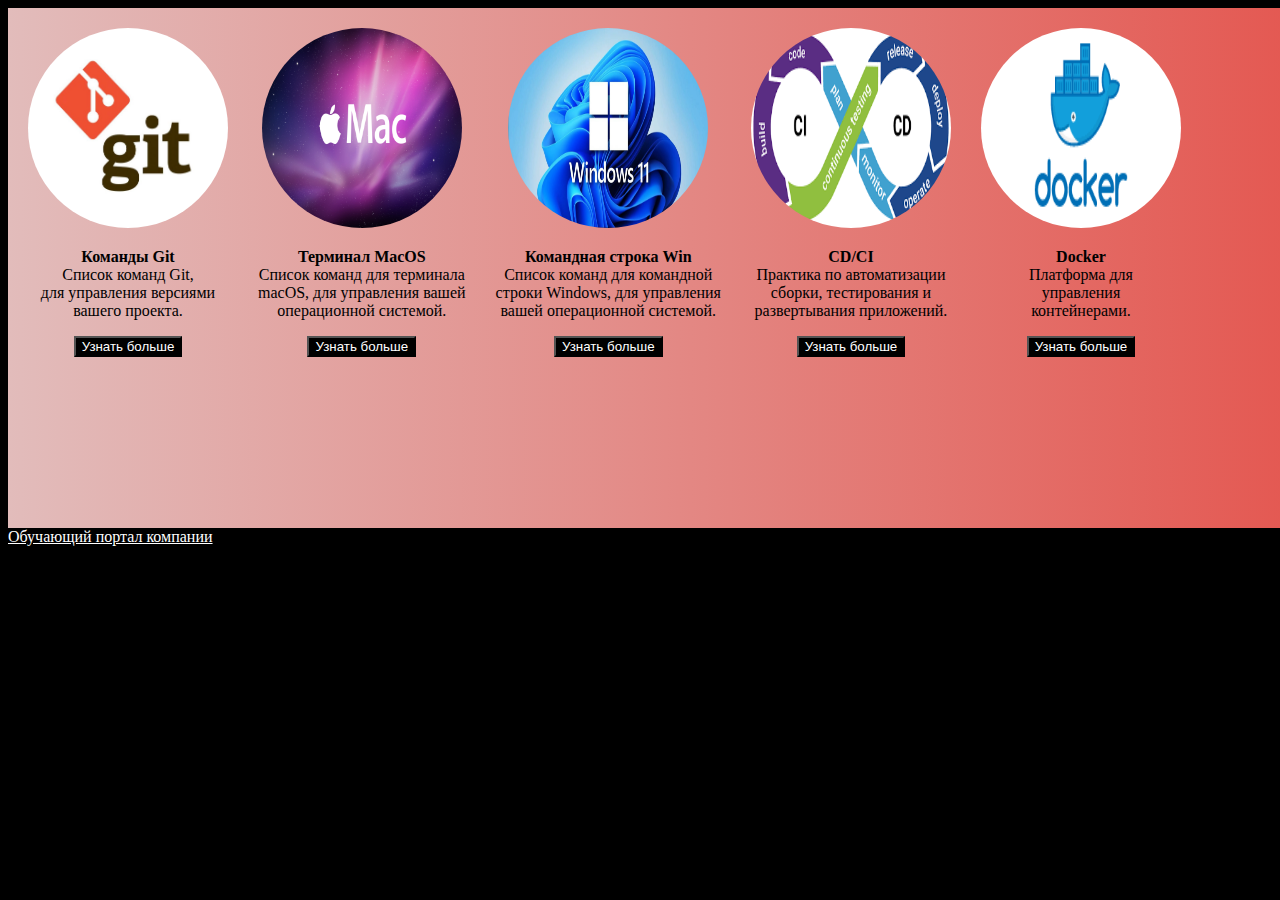
<file: index.html>
<!DOCTYPE html>
<html lang="ru">
<head>
    <meta charset="UTF-8">
    <title>Обучающий портал компании</title>
    <link rel="stylesheet" href="css/index.css">
</head>
<body>
<!--<div class="main">-->
<div class="container">
       
       <div>
              <img src="jpg/git.jpg" class="col-1-2">
              <p><b>Команды Git</b> </br>Список команд Git, </br>для управления версиями </br>вашего проекта.</p>
              <a href="git.html"><button>Узнать больше</button></a>
       </div>

       <div>
              <img src="jpg/mac.jpg" class="col-1-2">
              <p><b>Терминал MacOS</b></br>Список команд для терминала </br>macOS, для управления вашей </br>операционной системой.</p>
              <a href="macOS.html"><button>Узнать больше</button></a>
       </div>

       <div>
              <img src="jpg/win.jpg" class="col-1-2">
              <p><b>Командная строка Win</b></br>Список команд для командной </br>строки Windows, для управления </br>вашей операционной системой.</p>
              <a href="cmd.html"><button>Узнать больше</button></a>
       </div>
       <div>
              <img src="jpg/CI_CD.jpg" class="col-1-2">
              <p><b>CD/CI</b></br>Практика по автоматизации </br> сборки, тестирования и </br> развертывания приложений.</p>
              <a href="ci_cd.html"><button>Узнать больше</button></a>
       </div>   
       <div>
              <img src="jpg/docker.jpg" class="col-1-2">
              <p><b>Docker</b></br>Платформа для </br> управления </br>контейнерами.</p>
              <a href="docker.html"><button>Узнать больше</button></a>
       </div> 
</div>
<footer>
       <a href="jpg/logo.jpg">Обучающий портал компании</a>      
</footer>
</body>
</html>
</file>
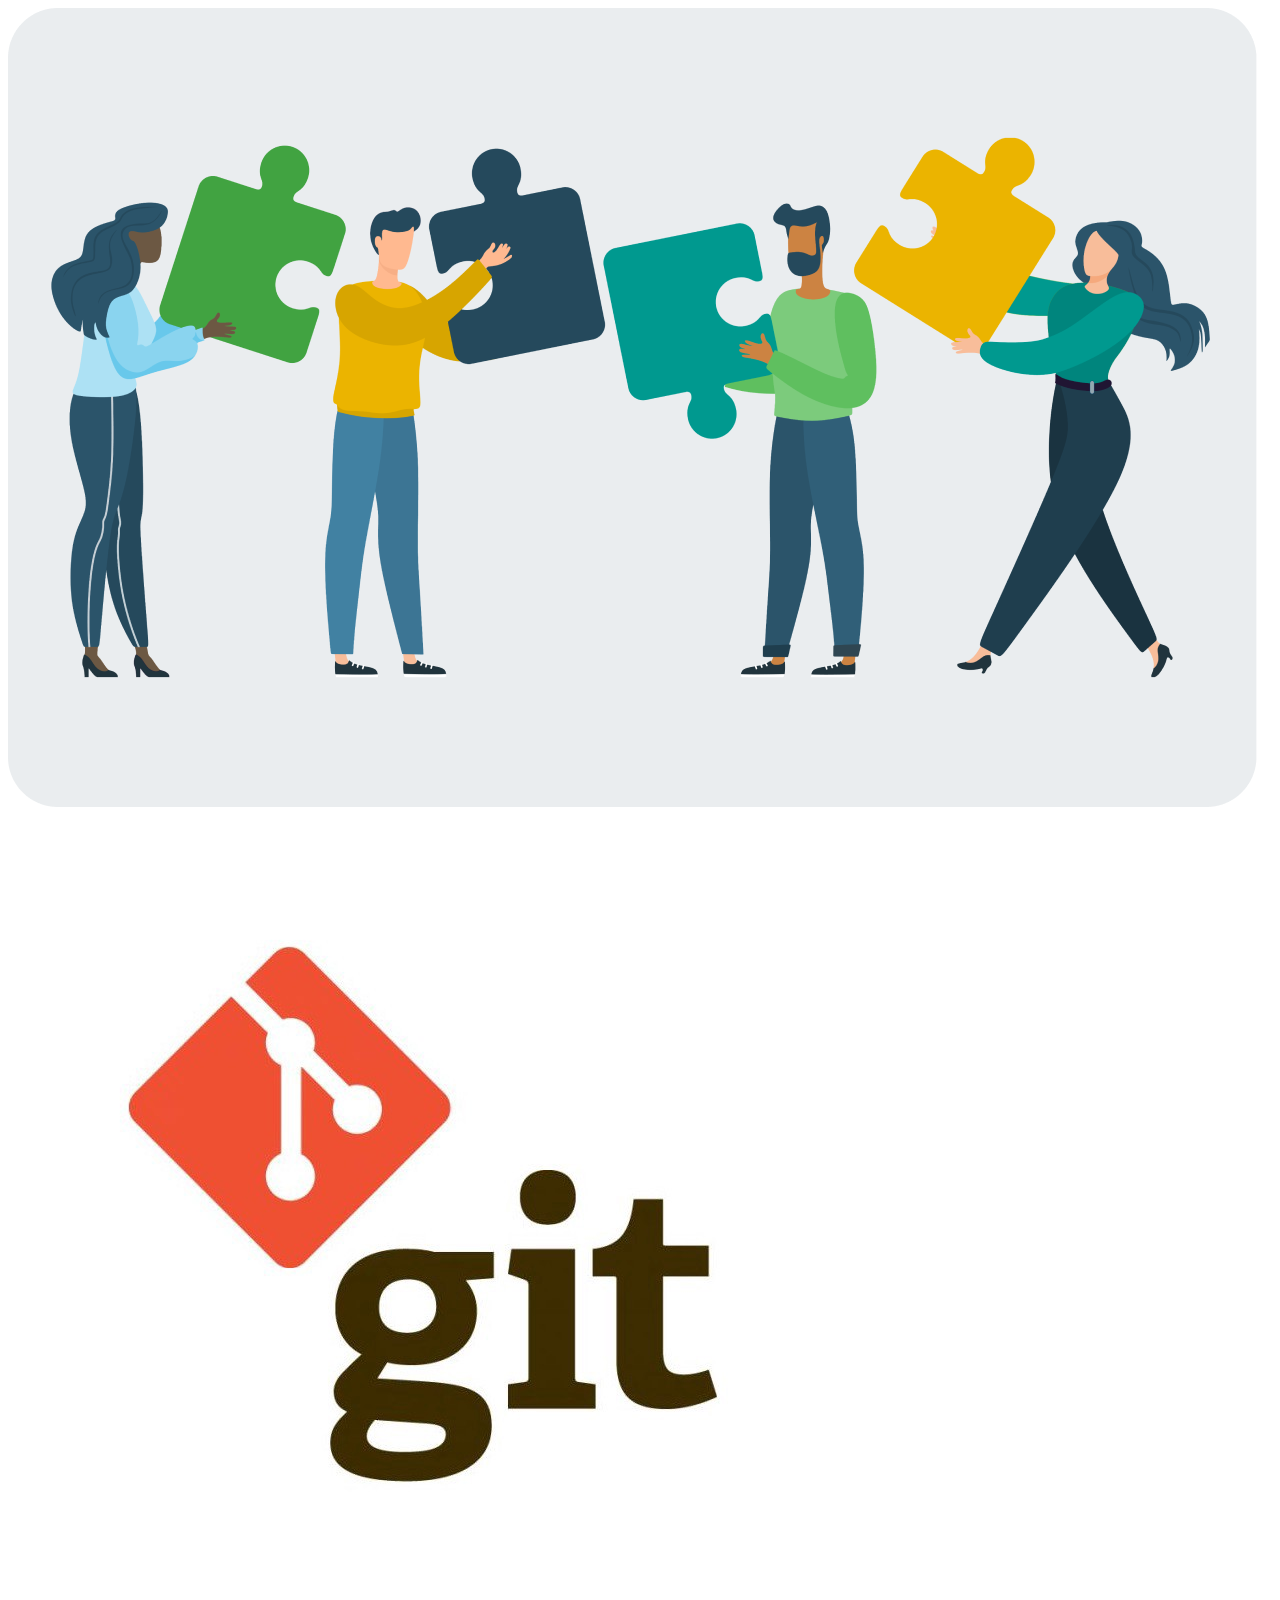
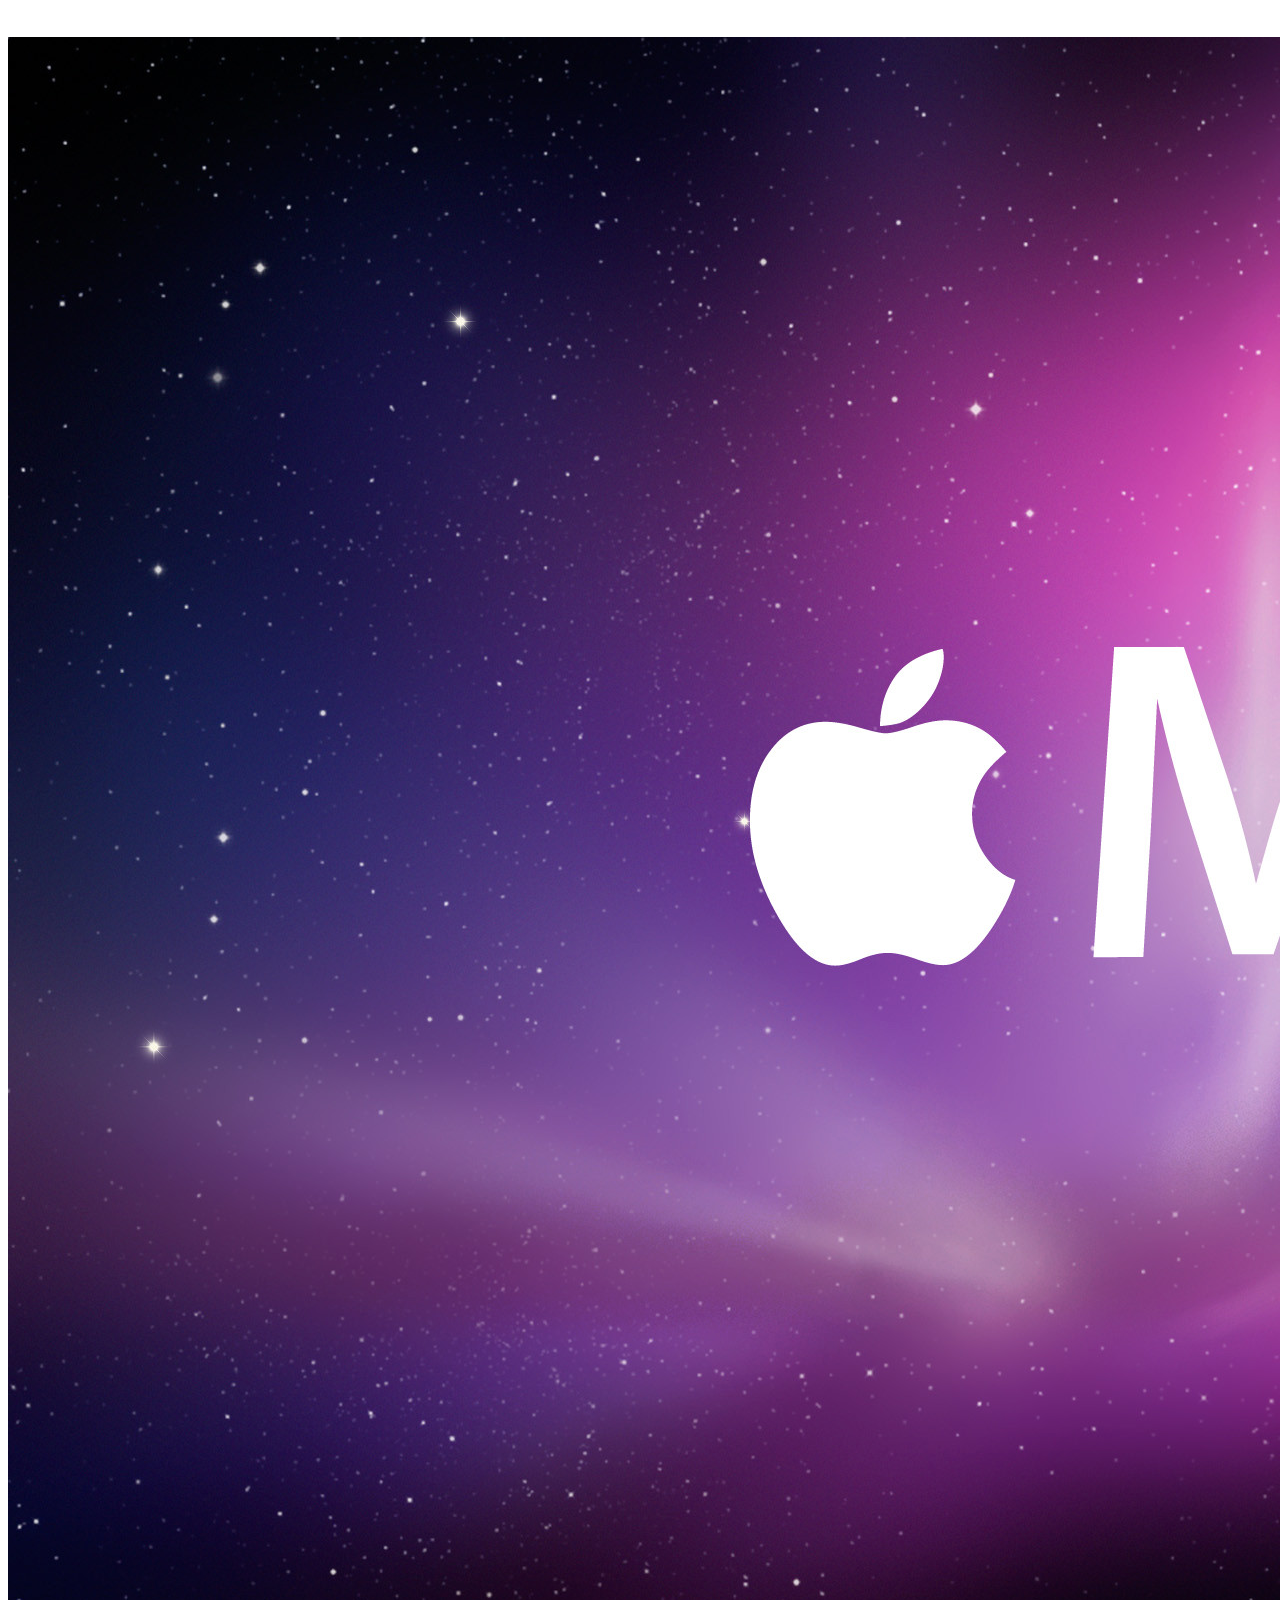
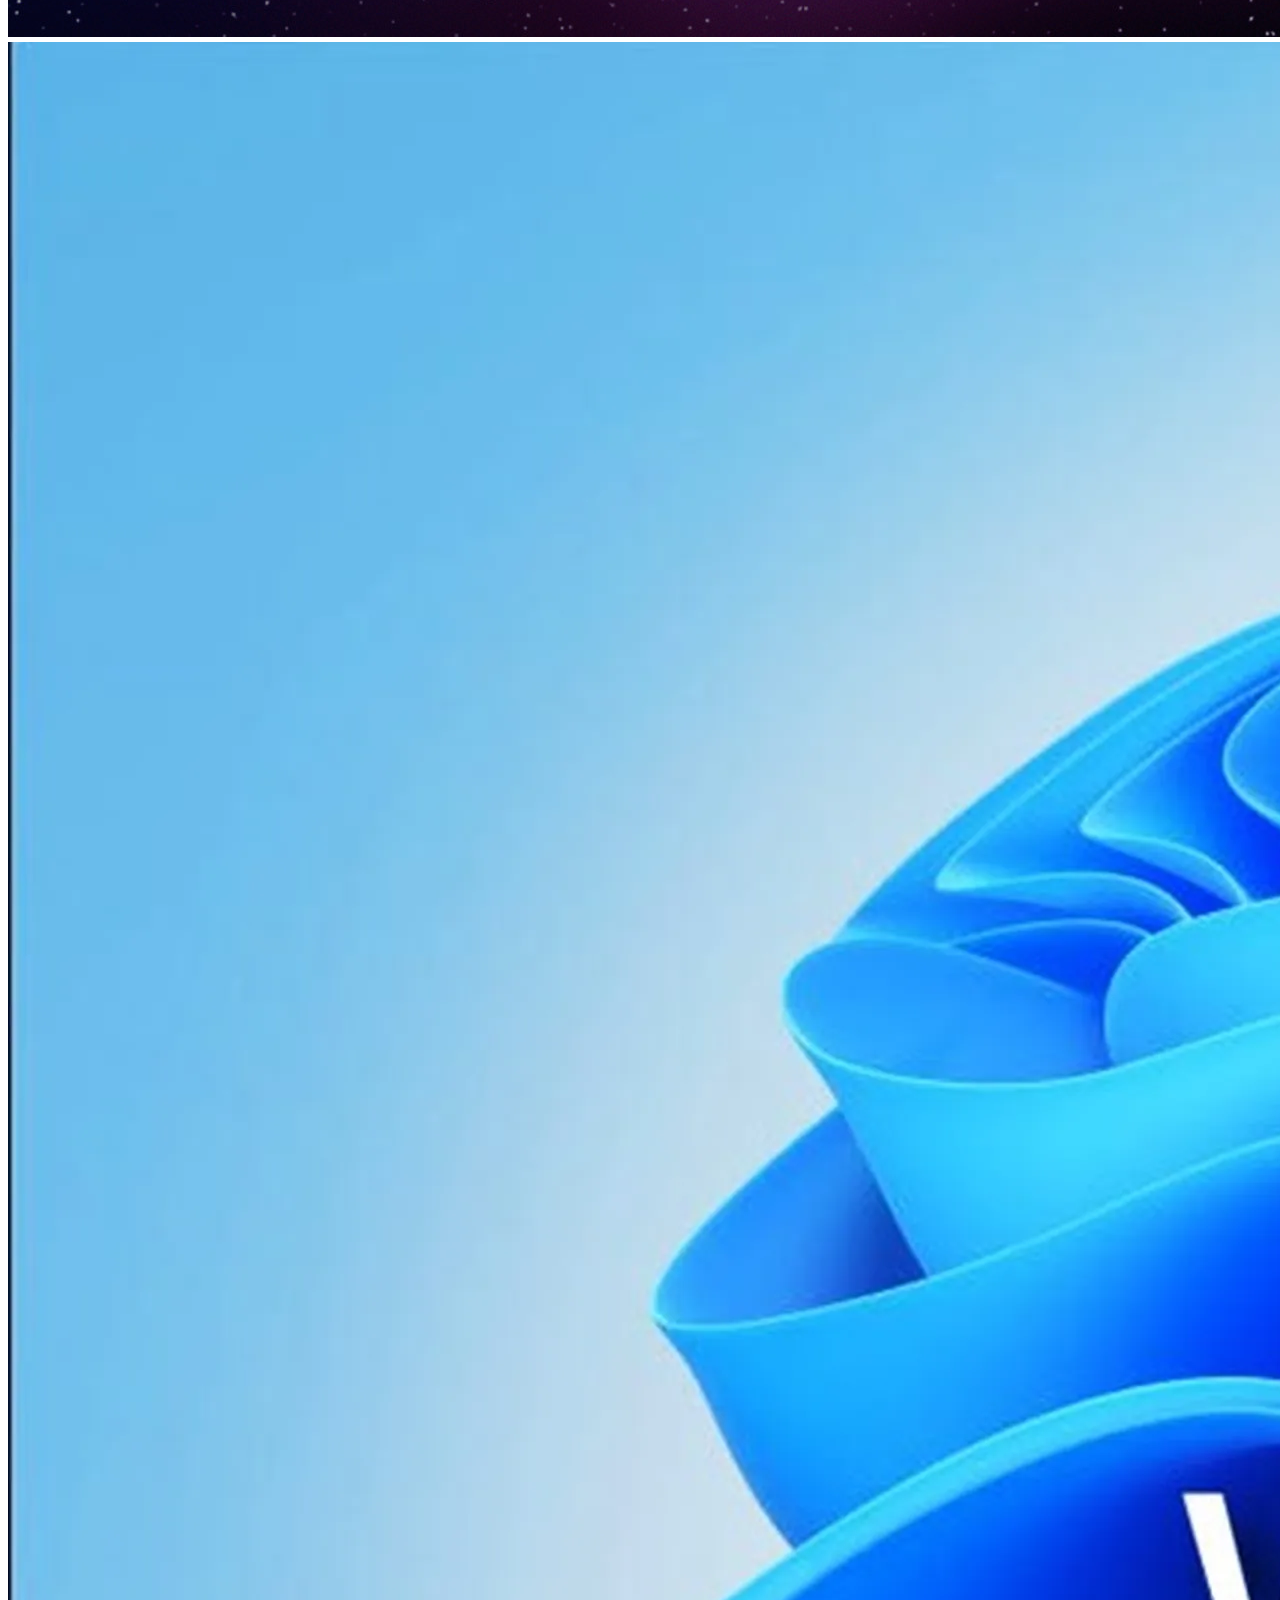
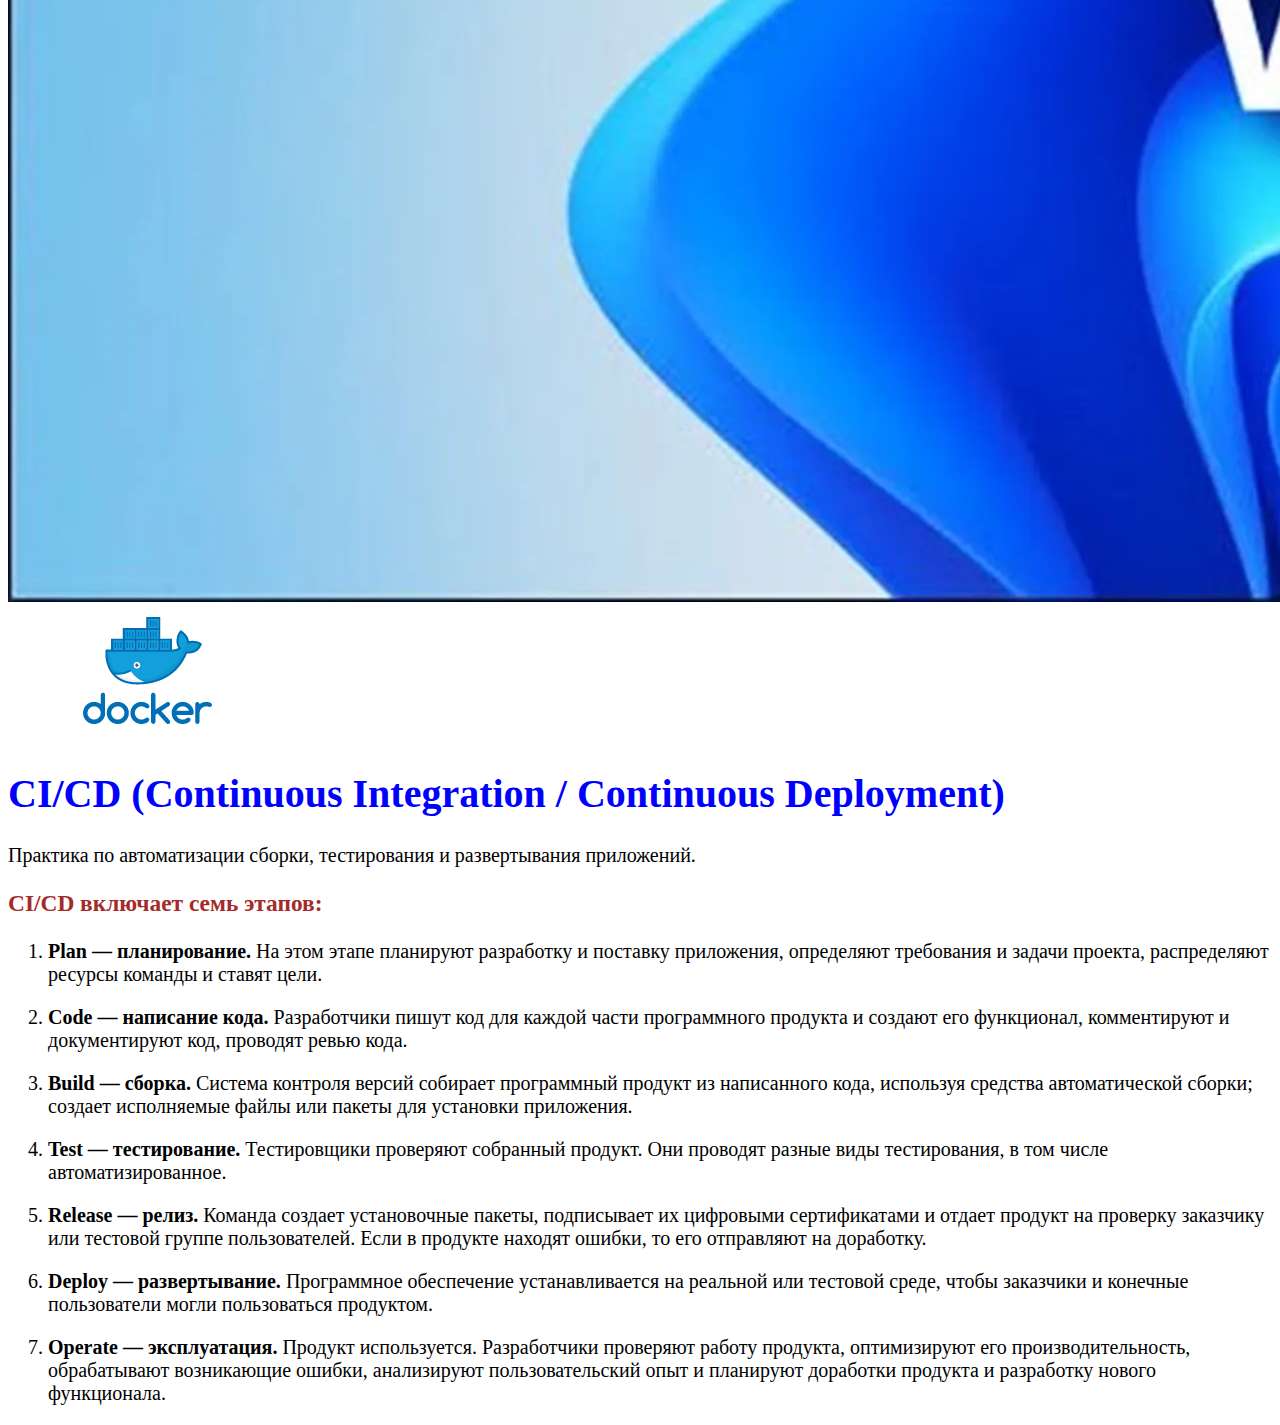
<file: ci_cd.html>
<!DOCTYPE html>
<html lang="en">
<head>
    <meta charset="UTF-8">
    <title>CI/CD</title>
    <link rel="stylesheet" href="css/ci_cd.css">
</head>
<body>
    <nav>   
        <a href="index.html"><img src="jpg/logo.jpg" class="image"></a>
        <a href="git.html"><img src="jpg/git.jpg" class="image"></a>
        <a href="macOS.html"><img src="jpg/mac.jpg" class="image"></a>
        <a href="cmd.html"><img src="jpg/win.jpg" class="image"></a>       
        <a href="docker.html"><img src="jpg/docker.jpg" class="image"></a>    
</nav>
    <h1>CI/CD (Continuous Integration / Continuous Deployment)</h1>
    <p>Практика по автоматизации сборки, тестирования и развертывания приложений.</p>
    <h3>CI/CD включает семь этапов:</h3>
    <ol>
        <li>
            <p><b>Plan — планирование.</b> На этом этапе планируют разработку и поставку приложения, 
                определяют требования и задачи проекта, распределяют ресурсы команды и ставят цели.</p>
        </li>
        <li>
            <p><b>Code — написание кода.</b> Разработчики пишут код для каждой части программного продукта 
                и создают его функционал, комментируют и документируют код, проводят ревью кода.</p>
        </li>
        <li>
            <p><b>Build — сборка.</b> Система контроля версий собирает программный продукт из 
                написанного кода, используя средства автоматической сборки; создает исполняемые файлы или пакеты 
                для установки приложения.</p>
        </li>
        <li>
            <p><b>Test — тестирование.</b> Тестировщики проверяют собранный продукт. Они проводят разные виды 
                тестирования, в том числе автоматизированное.</p>
        </li>
        <li>
            <p><b>Release — релиз.</b> Команда создает установочные пакеты, подписывает их цифровыми сертификатами 
                и отдает продукт на проверку заказчику или тестовой группе пользователей. Если в продукте находят 
                ошибки, то его отправляют на доработку.</p>
        </li>
        <li>
            <p><b>Deploy — развертывание.</b> Программное обеспечение устанавливается на реальной или тестовой среде, 
                чтобы заказчики и конечные пользователи могли пользоваться продуктом.</p>
        </li>
        <li>
            <p><b>Operate — эксплуатация.</b> Продукт используется. Разработчики проверяют работу продукта, 
                оптимизируют его производительность, обрабатывают возникающие ошибки, анализируют пользовательский опыт 
                и планируют доработки продукта и разработку нового функционала.</p>
        </li>
    </ol>
</body>
</html>
</file>
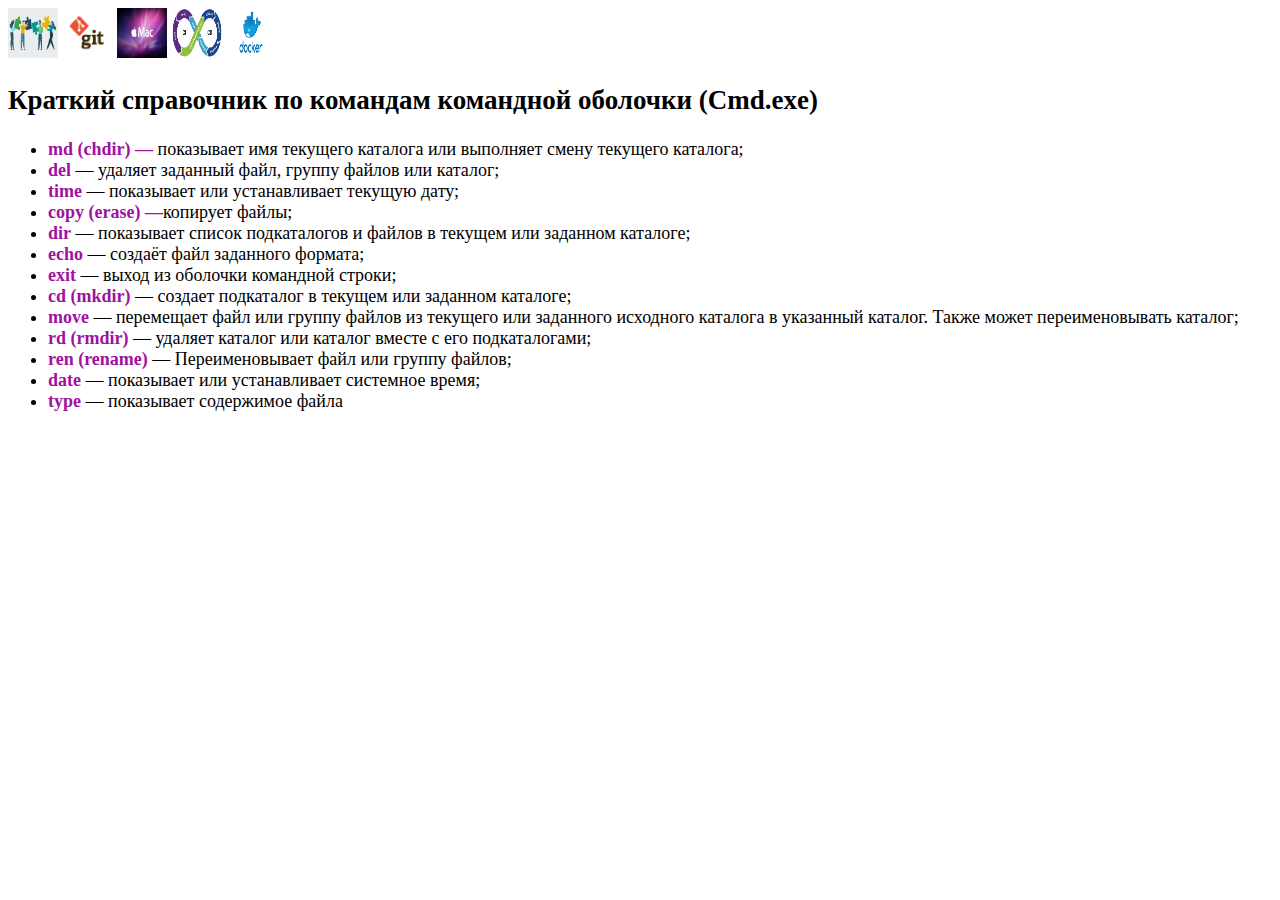
<file: cmd.html>
<!DOCTYPE html>
<html lang="en">
<head>
    <meta charset="UTF-8">
    <title>Командная строка Windows</title>
    <link rel="stylesheet" href="css/mac.css"> 
</head>
<body>
    <nav>   
        <a href="index.html"><img src="jpg/logo.jpg" class="image"></a>
        <a href="git.html"><img src="jpg/git.jpg" class="image"></a>
        <a href="macOS.html"><img src="jpg/mac.jpg" class="image"></a>
        <a href="ci_cd.html"><img src="jpg/CI_CD.jpg" class="image"></a>        
        <a href="docker.html"><img src="jpg/docker.jpg" class="image"></a>    
    </nav>
    <h2 >Краткий справочник по командам командной оболочки (Cmd.exe)</h2>
    <ul style="text-align: justify;">
        <li><strong>md (chdir) —</strong> показывает имя текущего каталога или выполняет смену текущего каталога;</li>
        <li><strong>del</strong> — удаляет заданный файл, группу файлов или каталог;</li>
        <li><strong>time</strong> — показывает или устанавливает текущую дату;</li>
        <li><strong>copy (erase) —</strong>копирует файлы;</li>
        <li><strong>dir</strong> — показывает список подкаталогов и файлов в текущем или заданном каталоге;</li>
        <li><strong>echo</strong> — создаёт файл заданного формата;</li>
        <li><strong>exit</strong> — выход из оболочки командной строки;</li>
        <li><strong>cd (mkdir)</strong> — создает подкаталог в текущем или заданном каталоге;</li>
        <li><strong>move</strong> — перемещает файл или группу файлов из текущего или заданного исходного каталога в
            указанный каталог. Также может переименовывать каталог;
        </li>
        <li><strong>rd (rmdir)</strong> — удаляет каталог или каталог вместе с его подкаталогами;</li>
        <li><strong>ren (rename)</strong> — Переименовывает файл или группу файлов;</li>
        <li><strong>date</strong> — показывает или устанавливает системное время;</li>
        <li><strong>type</strong> — показывает содержимое файла</li>
    </ul>
</body>
</html>
</file>
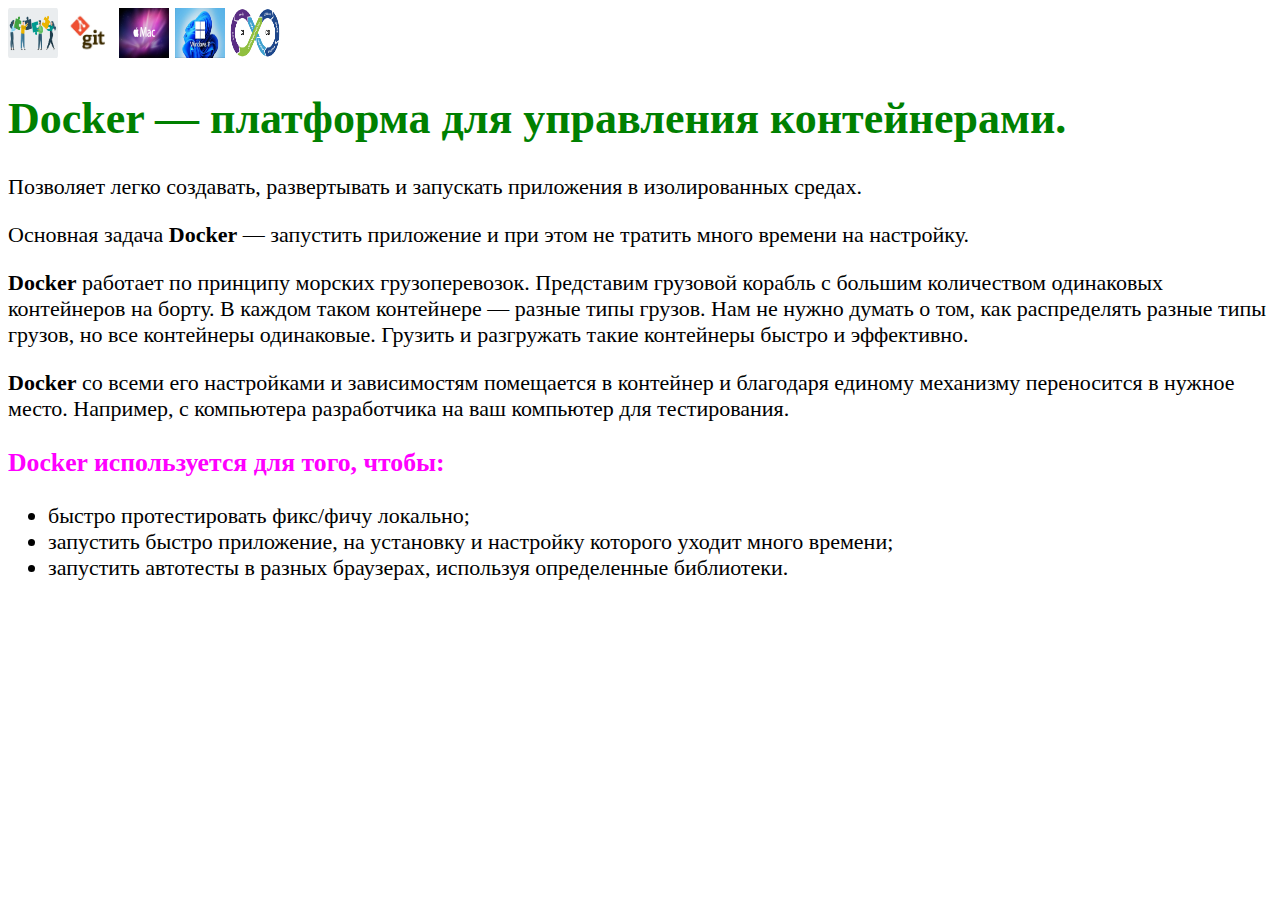
<file: docker.html>
<!DOCTYPE html>
<html lang="en">
<head>
    <meta charset="UTF-8">
    <title>Docker</title>
    <link rel="stylesheet" href="css/docker.css">
</head>
<body>
    <nav>   
        <a href="index.html"><img src="jpg/logo.jpg" class="image"></a>
        <a href="git.html"><img src="jpg/git.jpg" class="image"></a>
        <a href="macOS.html"><img src="jpg/mac.jpg" class="image"></a>
        <a href="cmd.html"><img src="jpg/win.jpg" class="image"></a>       
        <a href="ci_cd.html"><img src="jpg/CI_CD.jpg" class="image"></a>     
</nav>

 <h1>Docker — платформа для управления контейнерами.</h1>
    <p>Позволяет легко создавать, развертывать и запускать приложения в изолированных средах.</p>
    <p>Основная задача <b>Docker</b> — запустить приложение и при этом не тратить много времени на настройку.
    <p><b>Docker</b> работает по принципу морских грузоперевозок. Представим грузовой корабль с большим количеством 
        одинаковых контейнеров на борту. В каждом таком контейнере — разные типы грузов. Нам не нужно думать о том, 
        как распределять разные типы грузов, но все контейнеры одинаковые. Грузить и разгружать такие контейнеры быстро 
        и эффективно.</p>
    <p><b>Docker</b> со всеми его настройками и зависимостям помещается в контейнер и благодаря единому механизму переносится 
        в нужное место. Например, с компьютера разработчика на ваш компьютер для тестирования.</p>
    <h3>Docker используется для того, чтобы:</h3>
    <ul>
        <li>быстро протестировать фикс/фичу локально;</li>
        <li>запустить быстро приложение, на установку и настройку которого уходит много времени;</li>
        <li>запустить автотесты в разных браузерах, используя определенные библиотеки.</li>
    </ul>     
</body>
</html>
</file>
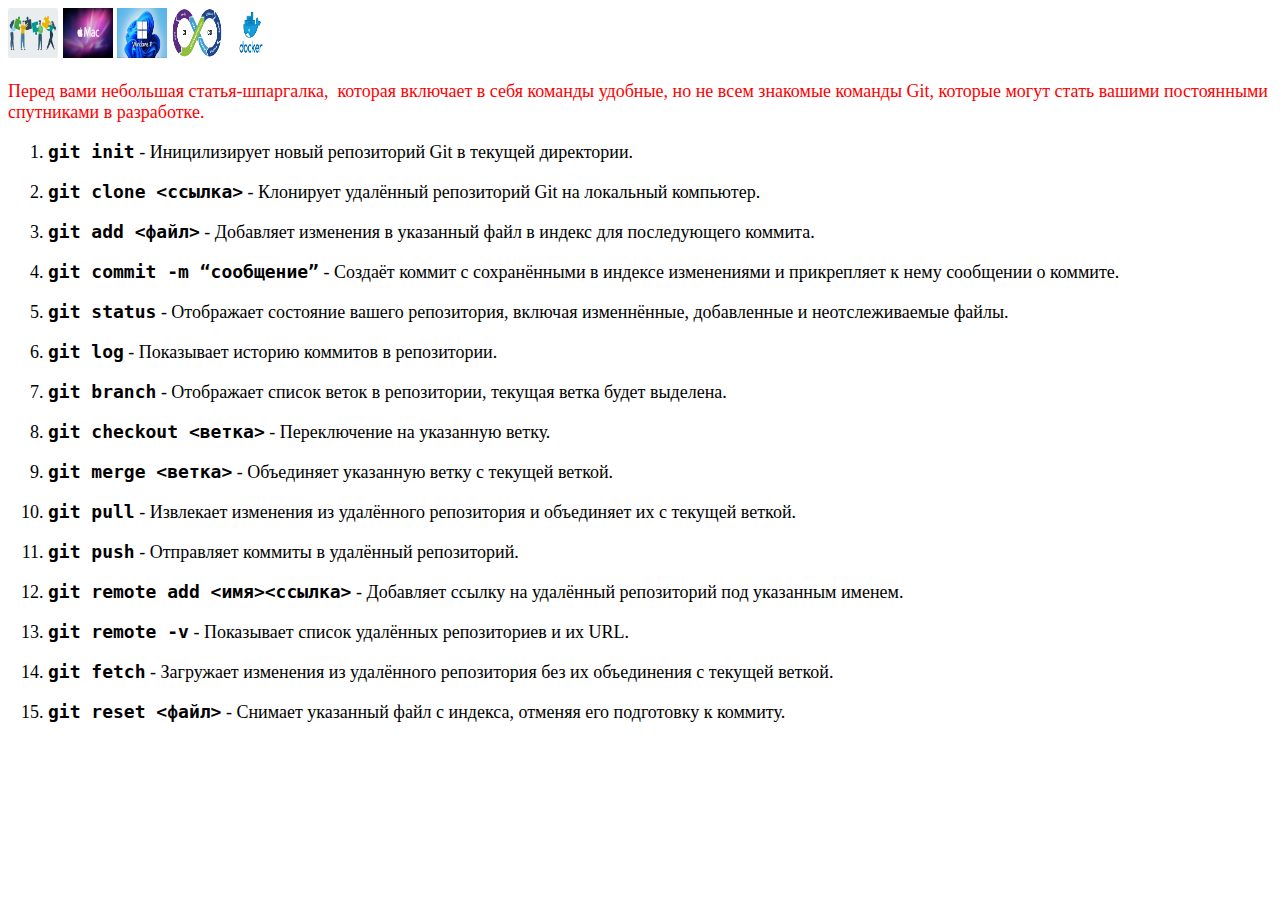
<file: git.html>
<!DOCTYPE html>
<html lang="en">
<head>
    <meta charset="UTF-8">
    <title>Основы Git</title>
    <link rel="stylesheet" href="css/git.css">    
</head>
<body>
<nav>   
        <a href="index.html"><img src="jpg/logo.jpg" class="image"></a>
        <a href="macOS.html"><img src="jpg/mac.jpg" class="image"></a>
        <a href="cmd.html"><img src="jpg/win.jpg" class="image"></a>
        <a href="ci_cd.html"><img src="jpg/CI_CD.jpg" class="image"></a>        
        <a href="docker.html"><img src="jpg/docker.jpg" class="image"></a>    
</nav>
    <p class="red">
        Перед вами небольшая статья-шпаргалка,&nbsp; которая включает в себя команды удобные, но не всем знакомые
        команды Git, которые могут стать вашими постоянными спутниками в разработке.
    </p>
    <p>
    <ol>
        <li><code>git init</code> - Иницилизирует новый репозиторий Git в текущей директории.</li>
    </p>
    <p>
        <li><code>git clone <ссылка></code> - Клонирует удалённый репозиторий Git на локальный компьютер.</li>
    </p>
    <p>
        <li><code>git add <файл></code> - Добавляет изменения в указанный файл в индекс для последующего коммита.</li>
    </p>
    <p>
        <li><code>git commit -m “сообщение”</code> - Создаёт коммит с сохранёнными в индексе изменениями и прикрепляет к нему сообщении о коммите.</li>
    </p>
    <p>
        <li><code>git status</code> - Отображает состояние вашего репозитория, включая изменнённые, добавленные и неотслеживаемые файлы.</li>
    </p>
    <p>
        <li><code>git log</code> - Показывает историю коммитов в репозитории.</li>
    </p>
    <p>
        <li><code>git branch</code> - Отображает список веток в репозитории, текущая ветка будет выделена.</li>
    </p>
    <p>
        <li><code>git checkout <ветка></code> - Переключение на указанную ветку.</li>
    </p>
    <p>
        <li><code>git merge <ветка></code> - Объединяет указанную ветку с текущей веткой.</li>
    </p>
    <p>
        <li><code>git pull</code> - Извлекает изменения из удалённого репозитория и объединяет их с текущей веткой.</li>
    </p>    
    <p>
        <li><code>git push</code> - Отправляет коммиты в удалённый репозиторий.</li>
    </p>
    <p>
        <li><code>git remote add <имя><ссылка></code> - Добавляет ссылку на удалённый репозиторий под указанным именем.</li>
    </p>
    <p>
        <li><code>git remote -v</code> - Показывает список удалённых репозиториев и их URL.</li>
    </p>
    <p>
        <li><code>git fetch</code> - Загружает изменения из удалённого репозитория без их объединения с текущей веткой.</li>
    </p
    <p>
        <li><code>git reset <файл></code> - Снимает указанный файл с индекса, отменяя его подготовку к коммиту.</li>
    </p>
    </ol>
</body>
</html>
</file>
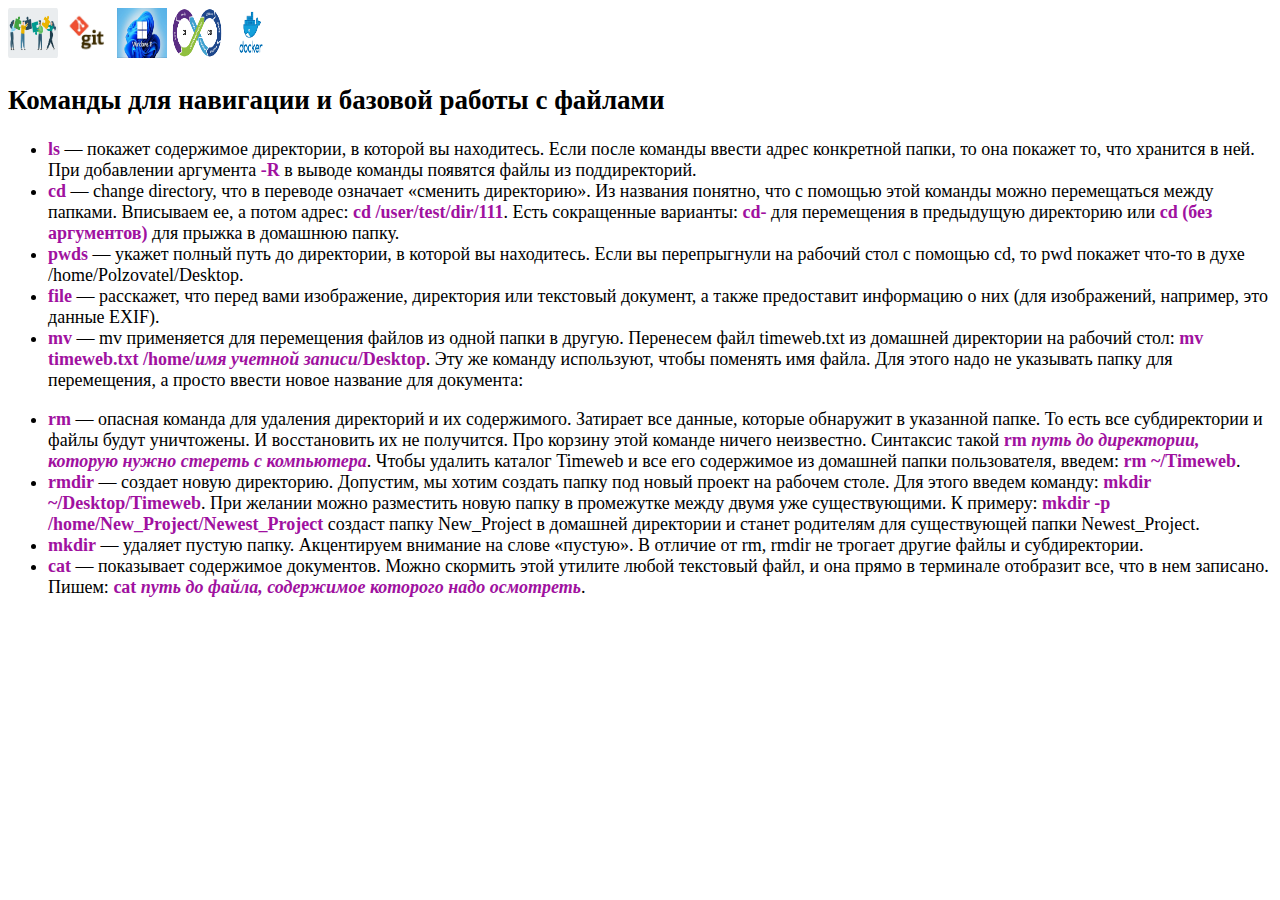
<file: macOS.html>
<!DOCTYPE html>
<html lang="en">
<head>
    <meta charset="UTF-8">
    <title>Терминал MacOS</title>
    <link rel="stylesheet" href="css/mac.css"> 
</head>
<body>
    <nav>   
        <a href="index.html"><img src="jpg/logo.jpg" class="image"></a>
        <a href="git.html"><img src="jpg/git.jpg" class="image"></a>
        <a href="cmd.html"><img src="jpg/win.jpg" class="image"></a>
        <a href="ci_cd.html"><img src="jpg/CI_CD.jpg" class="image"></a>        
        <a href="docker.html"><img src="jpg/docker.jpg" class="image"></a>    
</nav>
<h2>Команды для навигации и базовой работы с файлами</h2>
<ul>
    <li><strong>ls</strong> — покажет содержимое директории, в которой вы находитесь. Если после команды ввести адрес
        конкретной папки, то она покажет то, что хранится в ней. При добавлении аргумента <strong>-R</strong> в выводе
        команды появятся файлы из поддиректорий.
    </li>
    <li><strong>cd</strong> — change directory, что в переводе означает «сменить директорию». Из названия понятно, что с
        помощью этой команды можно перемещаться между папками. Вписываем ее, а потом адрес: <strong>cd
            /user/test/dir/111</strong>. Есть сокращенные варианты: <strong>cd-</strong> для перемещения в предыдущую
        директорию или <strong>cd (без аргументов)</strong> для прыжка в домашнюю папку.
    </li>
    <li><strong>pwds</strong> — укажет полный путь до директории, в которой вы находитесь. Если вы перепрыгнули на
        рабочий стол с помощью cd, то pwd покажет что-то в духе /home/Polzovatel/Desktop.
    </li>
    <li><strong>file</strong> — расскажет, что перед вами изображение, директория или текстовый документ, а также
        предоставит информацию о них (для изображений, например, это данные EXIF).
    </li>
    <li><strong>mv</strong> — mv применяется для перемещения файлов из одной папки в другую. Перенесем файл timeweb.txt
        из домашней директории на рабочий стол: <strong>mv timeweb.txt /home/<em>имя учетной
            записи</em>/Desktop</strong>. Эту же команду используют, чтобы поменять имя файла. Для этого надо не
        указывать папку для перемещения, а просто ввести новое название для документа:
    </li>
</ul>
<ul>
    <li><strong>rm</strong> — опасная команда для удаления директорий и их содержимого. Затирает все данные, которые
        обнаружит в указанной папке. То есть все субдиректории и файлы будут уничтожены. И восстановить их не получится.
        Про корзину этой команде ничего неизвестно. Синтаксис такой <strong>rm <em>путь до директории, которую нужно
            стереть с компьютера</em></strong>. Чтобы удалить каталог&nbsp;Timeweb и все его содержимое из домашней
        папки пользователя, введем: <strong>rm ~/Timeweb</strong>.
    </li>
    <li><strong>rmdir</strong> — создает новую директорию. Допустим, мы хотим создать папку под новый проект на рабочем
        столе. Для этого введем команду: <strong>mkdir ~/Desktop/Timeweb</strong>. При желании можно разместить новую
        папку в промежутке между двумя уже существующими. К примеру: <strong>mkdir -p
            /home/New_Project/Newest_Project</strong> создаст папку New_Project в домашней директории и станет родителям
        для существующей папки Newest_Project.
    </li>
    <li><strong>mkdir</strong> — удаляет пустую папку. Акцентируем внимание на слове «пустую». В отличие от rm, rmdir не
        трогает другие файлы и субдиректории.
    </li>
    <li><strong>cat</strong> — показывает содержимое документов. Можно скормить этой утилите любой текстовый файл, и она
        прямо в терминале отобразит все, что в нем записано. Пишем: <strong>cat <em>путь до файла, содержимое которого
            надо осмотреть</em></strong>.
    </li>
</ul>
</body>
</html>
</file>
<file: css/index.css>
.logo {
	float: left;
	text-align: center;
}
 nav {
	 float: right;
}

 body {
	 background: #000000;
	 color: black;
	 font-size: 16px;
}

.container {
	width: 1350px;
	height: 500px;
	background-image: linear-gradient(to right, #E2BCBB, #E4514A);
	align-items: stretch;
	display: flex;
}
.col-1-2 {
	width: 200px;
	height: 200px;
	border-radius: 200px / 200px;
	text-align: center;
}
button {
	color: white;
	text-align: center;
	background-color: black;
}
div {
	padding: 10px 20px 10px 10px;
	text-align: center;
}
a {
	color: white;
}
</file>
<file: css/ci_cd.css>
body {
    font-size: 20px;
}
h1 {
    color: blue;
}
h3 {
    color: brown;
}
</file>
<file: css/mac.css>
body {
    font-size: 18px;
}
 .image {
    height: 50px;
    width: 50px;
    align-items: center;
 }
strong {
    font-weight: bold;
    color: rgb(160, 17, 160);
    }
</file>
<file: css/docker.css>
body {
    font-size: 22px;
}
h1 {
    color: green;
}
h3 {
    color: fuchsia;
}
.image {
    height: 50px;
    width: 50px;
    align-items: center;
 }
</file>
<file: css/git.css>
body {
    font-size: 18px;
}
.red {
    color: red;
}
code {
    font-weight: bold;
}
 .image {
    height: 50px;
    width: 50px;
    align-items: center;
 }
</file>
